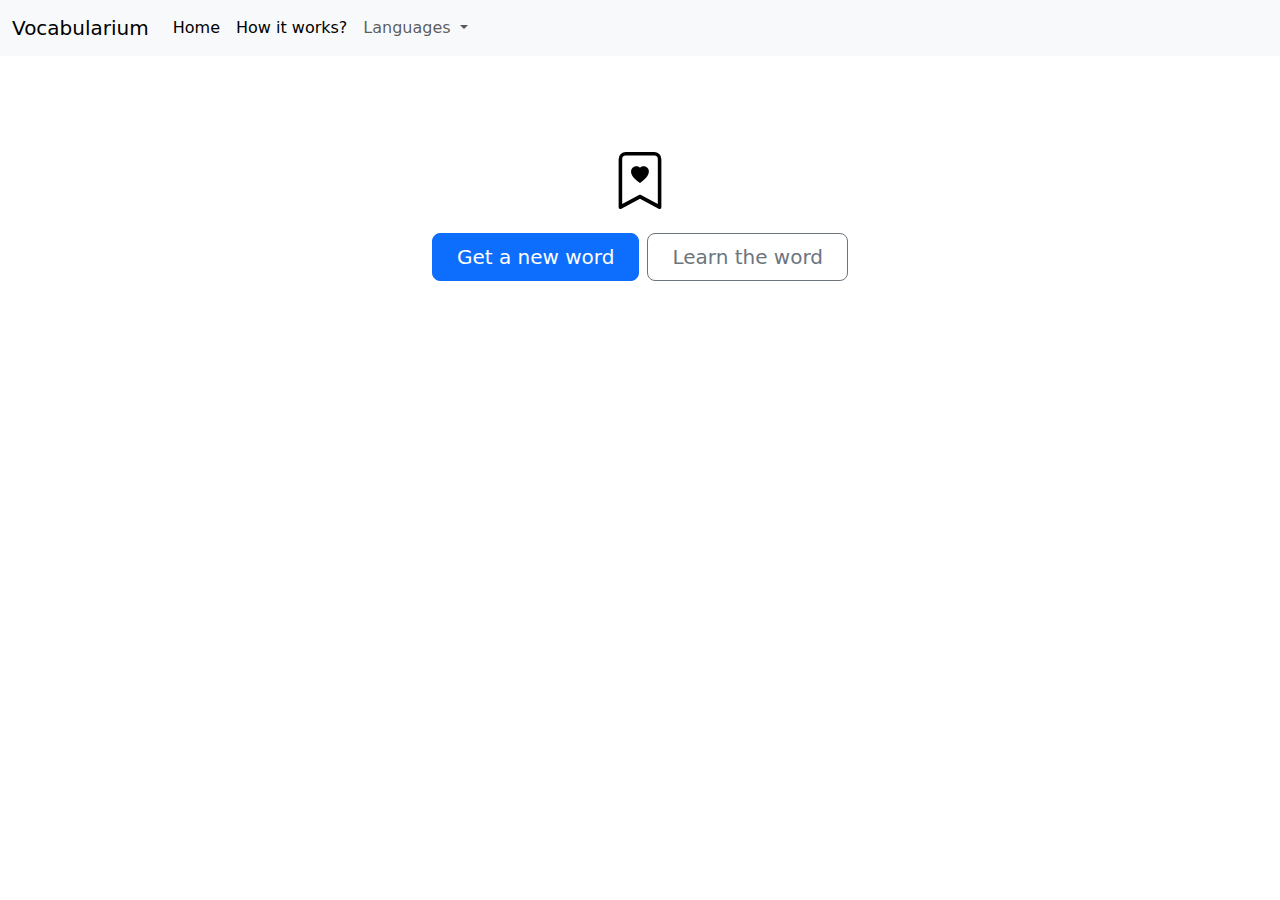
<file: index.html>
<!DOCTYPE html>
<html lang="en">

<head>
    <meta charset="UTF-8">
    <meta name="viewport" content="width=device-width, initial-scale=1.0">
    <title>Vocabulary App</title>
    <link rel="stylesheet" href="https://cdn.jsdelivr.net/npm/bootstrap@5.3.3/dist/css/bootstrap.min.css"
        integrity="sha384-QWTKZyjpPEjISv5WaRU9OFeRpok6YctnYmDr5pNlyT2bRjXh0JMhjY6hW+ALEwIH" crossorigin="anonymous">
</head>

<body>
    <nav class="navbar navbar-expand-lg bg-body-tertiary">
        <div class="container-fluid">
            <a class="navbar-brand" href="#">Vocabularium</a>
            <button class="navbar-toggler" type="button" data-bs-toggle="collapse"
                data-bs-target="#navbarSupportedContent" aria-controls="navbarSupportedContent" aria-expanded="false"
                aria-label="Toggle navigation">
                <span class="navbar-toggler-icon"></span>
            </button>
            <div class="collapse navbar-collapse" id="navbarSupportedContent">
                <ul class="navbar-nav me-auto mb-2 mb-lg-0">
                    <li class="nav-item">
                        <a class="nav-link active" aria-current="page" href="#">Home</a>
                    </li>
                    <li class="nav-item">
                        <a class="nav-link active" aria-current="page" href="Howitworks.html">How it works?</a>
                    </li>
                    <li class="nav-item dropdown">
                        <a class="nav-link dropdown-toggle" href="#" role="button" data-bs-toggle="dropdown"
                            aria-expanded="false">
                            Languages
                        </a>
                        <ul class="dropdown-menu">
                            <li><a class="dropdown-item" href="#">Spanish</a></li>
                            <li><a class="dropdown-item" href="#">French</a></li>
                            <li><a class="dropdown-item" href="#">Italian</a></li>
                        </ul>
                    </li>
                </ul>
            </div>
        </div>
    </nav>

    <div>
        <div class="px-4 py-5 my-5 text-center">
            <img class="d-block mx-auto mb-4" src="./bookmark-heart.svg" alt="" width="72" height="57">
            <h1 class="display-5 fw-bold text-body-emphasis"><span id="word"></span></h1>
            <div class="col-lg-6 mx-auto">
                <p class="lead mb-4"><span id="meaning"></span></p>
                <div class="d-grid gap-2 d-sm-flex justify-content-sm-center">
                    <button type="button" id="new-word" class="btn btn-primary btn-lg px-4 gap-3">Get a new
                        word</button>
                    <a href="draw.html"><button type="button" id="learn-btn"
                            class="btn btn-outline-secondary btn-lg px-4">Learn the
                            word</button></a>
                </div>
            </div>
        </div>
    </div>

    <script src="app.js"></script>
    <script src="https://cdn.jsdelivr.net/npm/bootstrap@5.3.3/dist/js/bootstrap.bundle.min.js"
        integrity="sha384-YvpcrYf0tY3lHB60NNkmXc5s9fDVZLESaAA55NDzOxhy9GkcIdslK1eN7N6jIeHz"
        crossorigin="anonymous"></script>
</body>

</html>
</file>
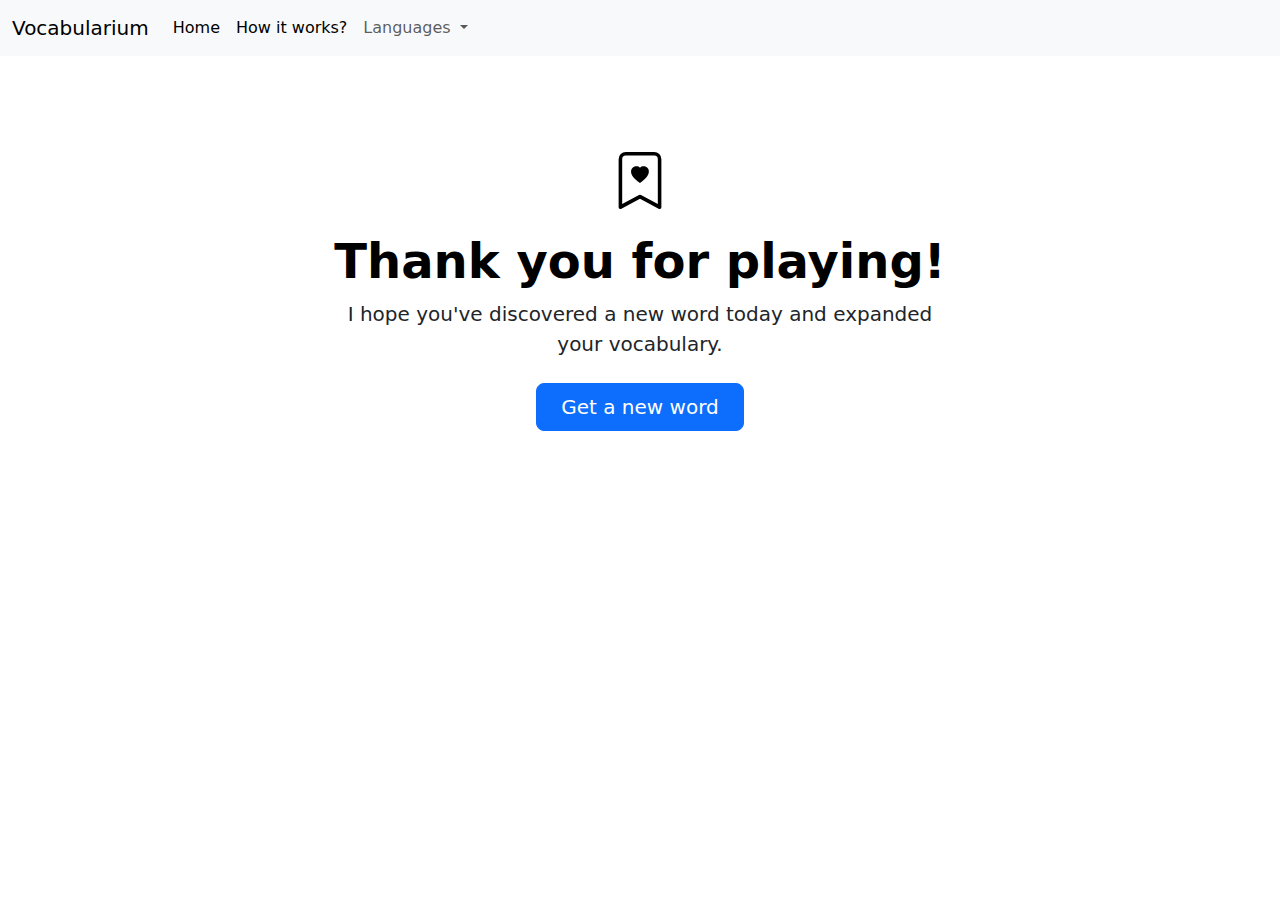
<file: done.html>
<!DOCTYPE html>
<html lang="en">

<head>
    <meta charset="UTF-8">
    <meta name="viewport" content="width=device-width, initial-scale=1.0">
    <title>Vocabulary App</title>
    <link rel="stylesheet" href="https://cdn.jsdelivr.net/npm/bootstrap@5.3.3/dist/css/bootstrap.min.css"
        integrity="sha384-QWTKZyjpPEjISv5WaRU9OFeRpok6YctnYmDr5pNlyT2bRjXh0JMhjY6hW+ALEwIH" crossorigin="anonymous">
</head>

<body>
    <nav class="navbar navbar-expand-lg bg-body-tertiary">
        <div class="container-fluid">
            <a class="navbar-brand" href="#">Vocabularium</a>
            <button class="navbar-toggler" type="button" data-bs-toggle="collapse"
                data-bs-target="#navbarSupportedContent" aria-controls="navbarSupportedContent" aria-expanded="false"
                aria-label="Toggle navigation">
                <span class="navbar-toggler-icon"></span>
            </button>
            <div class="collapse navbar-collapse" id="navbarSupportedContent">
                <ul class="navbar-nav me-auto mb-2 mb-lg-0">
                    <li class="nav-item">
                        <a class="nav-link active" aria-current="page" href="index.html">Home</a>
                    </li>
                    <li class="nav-item">
                        <a class="nav-link active" aria-current="page" href="Howitworks.html">How it works?</a>
                    </li>
                    <li class="nav-item dropdown">
                        <a class="nav-link dropdown-toggle" href="#" role="button" data-bs-toggle="dropdown"
                            aria-expanded="false">
                            Languages
                        </a>
                        <ul class="dropdown-menu">
                            <li><a class="dropdown-item" href="#">Spanish</a></li>
                            <li><a class="dropdown-item" href="#">French</a></li>
                            <li><a class="dropdown-item" href="#">Italian</a></li>
                        </ul>
                    </li>
                </ul>
            </div>
        </div>
    </nav>

    <div>
        <div class="px-4 py-5 my-5 text-center">
            <img class="d-block mx-auto mb-4" src="./bookmark-heart.svg" alt="" width="72" height="57">
            <h1 class="display-5 fw-bold text-body-emphasis"><span id="thankYou"></span>Thank you for playing!</h1>
            <div class="col-lg-6 mx-auto">
                <p class="lead mb-4"><span id="byeMessage"></span>I hope you've discovered a new word today and expanded
                    your vocabulary.</p>
                <div class="d-grid gap-2 d-sm-flex justify-content-sm-center">

                    <a href="index.html"><button type="button" id="new-word"
                            class="btn btn-primary btn-lg px-4 gap-3">Get a new
                            word</button></a>
                </div>
            </div>
        </div>
    </div>

  
    <script src="https://cdn.jsdelivr.net/npm/bootstrap@5.3.3/dist/js/bootstrap.bundle.min.js"
        integrity="sha384-YvpcrYf0tY3lHB60NNkmXc5s9fDVZLESaAA55NDzOxhy9GkcIdslK1eN7N6jIeHz"
        crossorigin="anonymous"></script>
</body>

</html>
</file>
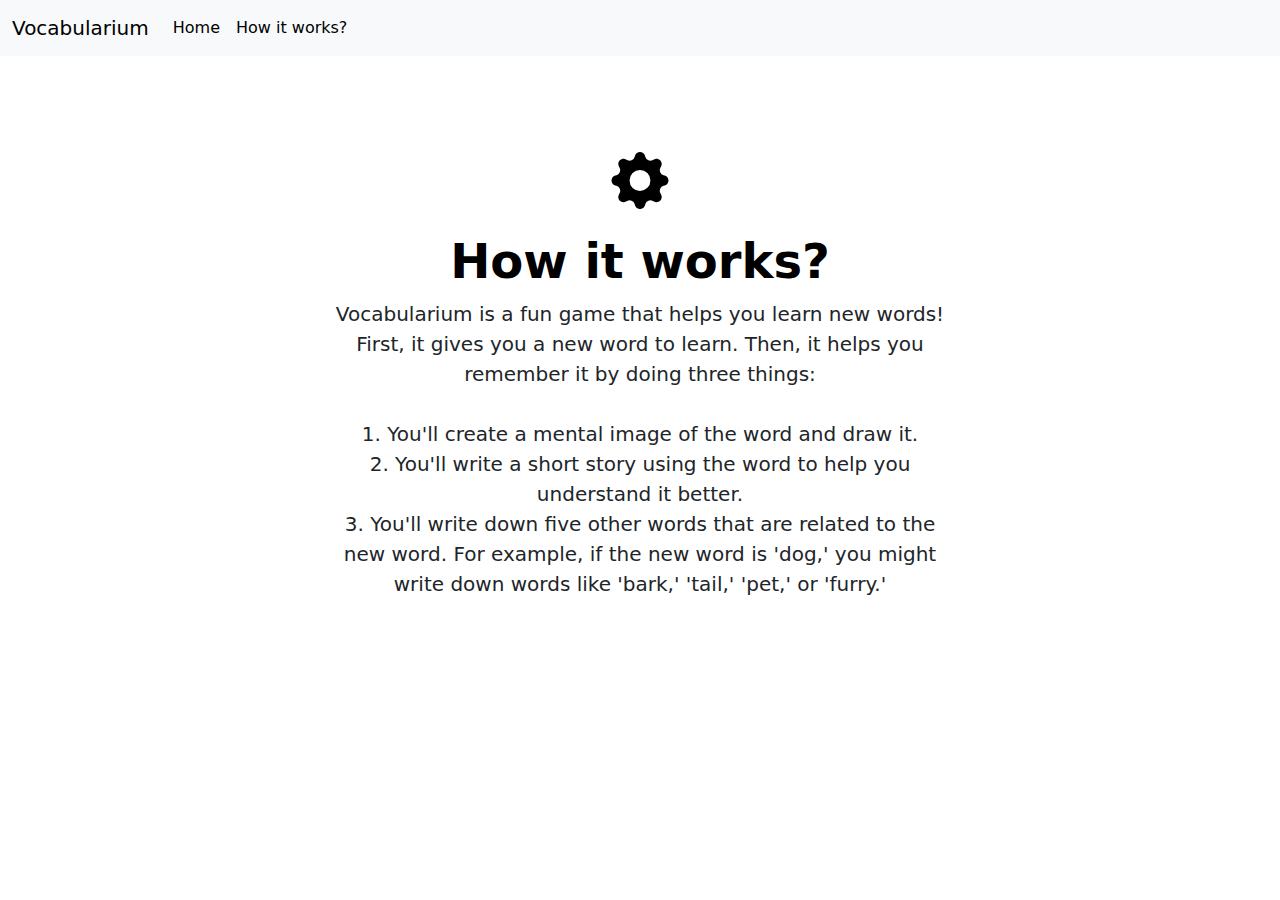
<file: Howitworks.html>
<!doctype html>
<html lang="en">

<head>
    <meta charset="utf-8">
    <meta name="viewport" content="width=device-width, initial-scale=1">
    <title>How it works? - Vocabulary App</title>
    <script src="app.js"></script>
    <link href="https://cdn.jsdelivr.net/npm/bootstrap@5.3.3/dist/css/bootstrap.min.css" rel="stylesheet"
        integrity="sha384-QWTKZyjpPEjISv5WaRU9OFeRpok6YctnYmDr5pNlyT2bRjXh0JMhjY6hW+ALEwIH" crossorigin="anonymous">
</head>

<nav class="navbar navbar-expand-lg bg-body-tertiary">
    <div class="container-fluid">
        <a class="navbar-brand" href="#">Vocabularium</a>
        <button class="navbar-toggler" type="button" data-bs-toggle="collapse" data-bs-target="#navbarSupportedContent"
            aria-controls="navbarSupportedContent" aria-expanded="false" aria-label="Toggle navigation">
            <span class="navbar-toggler-icon"></span>
        </button>
        <div class="collapse navbar-collapse" id="navbarSupportedContent">
            <ul class="navbar-nav me-auto mb-2 mb-lg-0">
                <li class="nav-item">
                    <a class="nav-link active" aria-current="page" href="index.html">Home</a>
                </li>
                <li class="nav-item">
                    <a class="nav-link active" aria-current="page" href="Howitworks.html">How it works?</a>
                </li>
            </ul>
        </div>
    </div>
</nav>

<div>
    <div class="px-4 py-5 my-5 text-center">
        <img class="d-block mx-auto mb-4" src="./gear-fill.svg" alt="" width="72" height="57">
        <h1 class="display-5 fw-bold text-body-emphasis"><span id="word">How it works?</span></h1>
        <div class="col-lg-6 mx-auto">
            <p class="lead mb-4"><span id="definition">
                
                Vocabularium is a fun game that helps you learn new words! First, it gives you a new word to learn. Then, it helps you remember it by doing three things:

                <br><br>1. You'll create a mental image of the word and draw it.
                <br>2. You'll write a short story using the word to help you understand it better.
                <br>3. You'll write down five other words that are related to the new word. For example, if the new word is 'dog,' you might write down words like 'bark,' 'tail,' 'pet,' or 'furry.'
                
                </span></p>
            <div class="d-grid gap-2 d-sm-flex justify-content-sm-center">
</file>
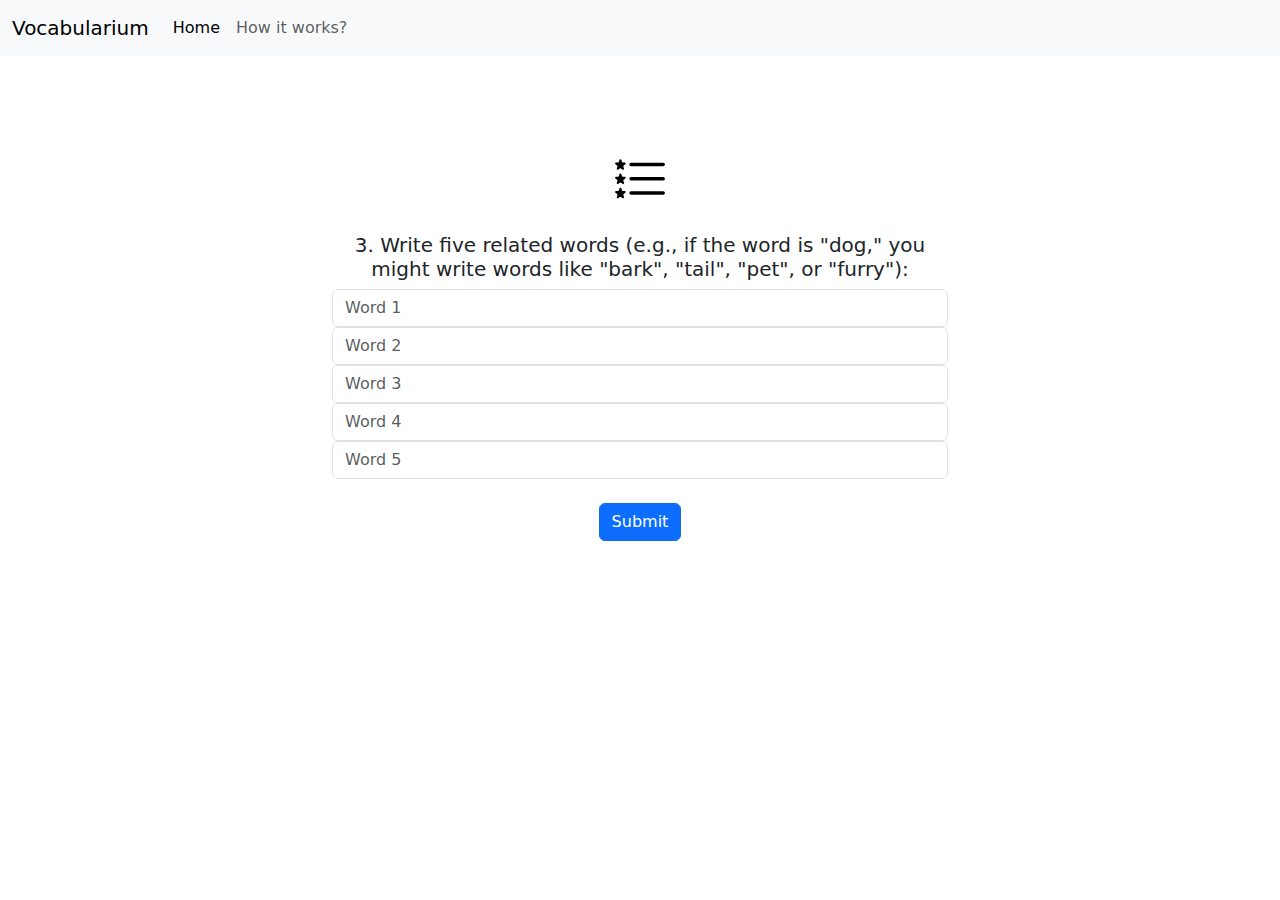
<file: writeWords.html>
<!DOCTYPE html>
<html lang="en">

<head>
    <meta charset="UTF-8">
    <meta name="viewport" content="width=device-width, initial-scale=1.0">
    <title>Vocabulary App</title>
    <link rel="stylesheet" href="https://cdn.jsdelivr.net/npm/bootstrap@5.3.3/dist/css/bootstrap.min.css"
        integrity="sha384-QWTKZyjpPEjISv5WaRU9OFeRpok6YctnYmDr5pNlyT2bRjXh0JMhjY6hW+ALEwIH" crossorigin="anonymous">
</head>

<body>
    <nav class="navbar navbar-expand-lg bg-body-tertiary">
        <div class="container-fluid">
            <a class="navbar-brand" href="#">Vocabularium</a>
            <button class="navbar-toggler" type="button" data-bs-toggle="collapse"
                data-bs-target="#navbarSupportedContent" aria-controls="navbarSupportedContent" aria-expanded="false"
                aria-label="Toggle navigation">
                <span class="navbar-toggler-icon"></span>
            </button>
            <div class="collapse navbar-collapse" id="navbarSupportedContent">
                <ul class="navbar-nav me-auto mb-2 mb-lg-0">
                    <li class="nav-item">
                        <a class="nav-link active" href="index.html">Home</a>
                    </li>
                    <li class="nav-item">
                        <a class="nav-link" href="Howitworks.html">How it works?</a>
                    </li>
                </ul>
            </div>
        </div>
    </nav>

    <div>
        <div class="px-4 py-5 my-5 text-center">
            <img class="d-block mx-auto mb-4" src="./list-stars.svg" alt="" width="72" height="57">
            <h1 class="display-5 fw-bold text-body-emphasis"><span id="word"></span></h1>
            <div class="col-lg-6 mx-auto">
                <p class="lead mb-4"><span id="meaning"></span></p>

                <div class="form-group">
                    <h5><label for="related-words">3. Write five related words (e.g., if the word is "dog," you might
                            write words like "bark", "tail", "pet", or "furry"):</label></h5>
                    <input type="text" class="form-control" id="related-words-1" placeholder="Word 1">
                    <input type="text" class="form-control" id="related-words-2" placeholder="Word 2">
                    <input type="text" class="form-control" id="related-words-3" placeholder="Word 3">
                    <input type="text" class="form-control" id="related-words-4" placeholder="Word 4">
                    <input type="text" class="form-control" id="related-words-5" placeholder="Word 5">
                </div>
                <br>
                <div class="d-grid gap-2 d-sm-flex justify-content-sm-center">
                    <a href="done.html" class="btn btn-primary">Submit</a>
                </div>
            </div>
        </div>
    </div>

    <script src="https://cdn.jsdelivr.net/npm/bootstrap@5.3.3/dist/js/bootstrap.bundle.min.js"
        integrity="sha384-YvpcrYf0tY3lHB60NNkmXc5s9fDVZLESaAA55NDzOxhy9GkcIdslK1eN7N6jIeHz"
        crossorigin="anonymous"></script>
</body>

</html>
</file>
